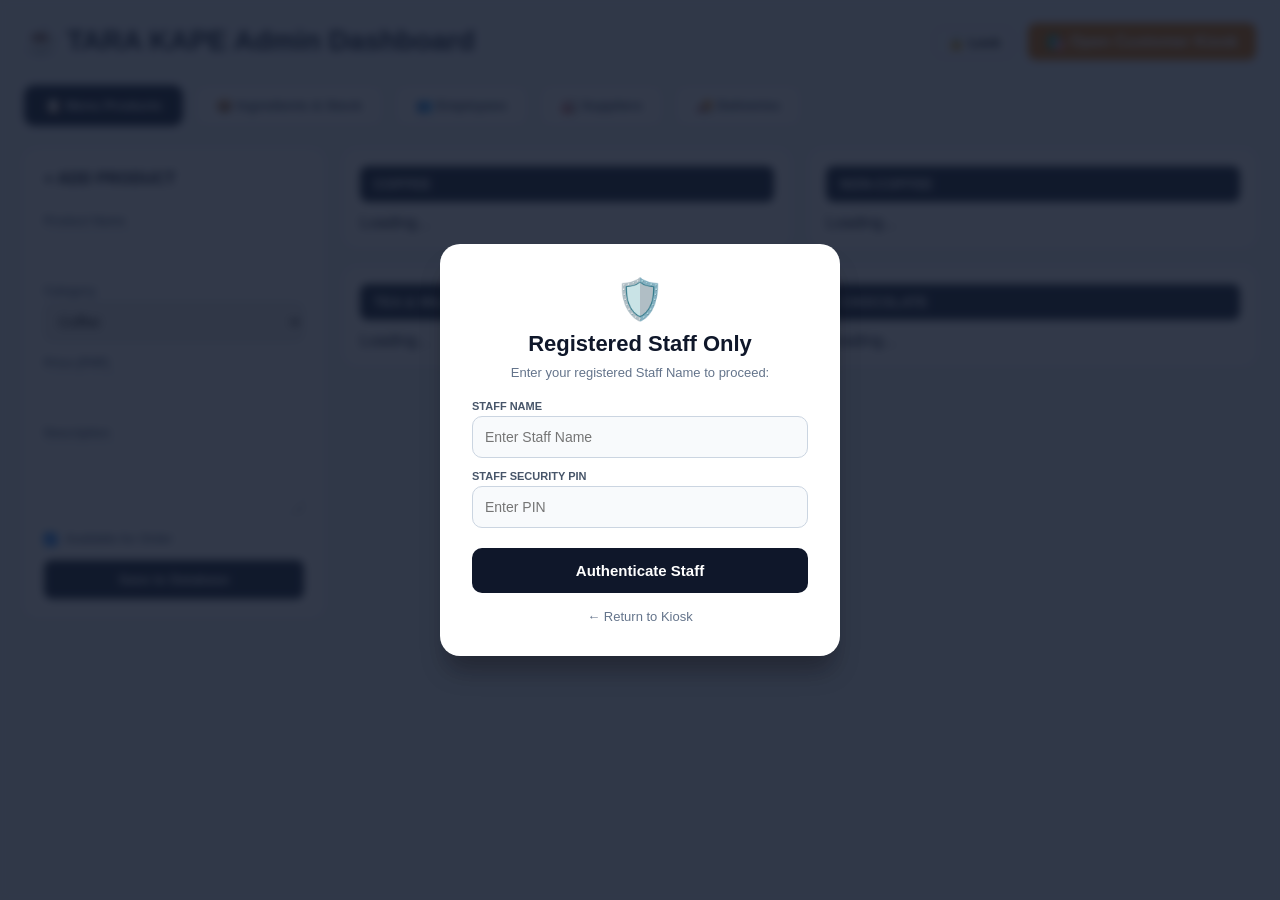
<file: CampusCafe.Web/index.html>
<!DOCTYPE html>
<html lang="en">
<head>
    <meta charset="UTF-8">
    <meta name="viewport" content="width=device-width, initial-scale=1.0">
    <title>TARA KAPE - Admin Dashboard</title>
    <style>
        * { box-sizing: border-box; margin: 0; padding: 0; font-family: -apple-system, BlinkMacSystemFont, "Segoe UI", Roboto, sans-serif; }
        body { background-color: #f1f5f9; color: #0f172a; padding: 24px; }

        header { display: flex; justify-content: space-between; align-items: center; margin-bottom: 24px; }
        h1 { font-size: 28px; font-weight: 800; color: #1e293b; }

        .nav-tabs { display: flex; gap: 12px; margin-bottom: 24px; }
        .tab-btn { padding: 12px 20px; background: white; border: 1px solid #cbd5e1; border-radius: 10px; font-weight: 700; cursor: pointer; color: #475569; }
        .tab-btn.active { background: #1e293b; color: white; border-color: #1e293b; }

        .module-section { display: none; }
        .module-section.active { display: block; }

        .products-dashboard { display: grid; grid-template-columns: 300px 1fr 1fr; gap: 20px; }
        .admin-card { background: white; border-radius: 14px; padding: 20px; box-shadow: 0 4px 6px -1px rgba(0,0,0,0.05); }
        .admin-card h3 { font-size: 16px; font-weight: 800; margin-bottom: 16px; padding-bottom: 8px; border-bottom: 2px solid #f1f5f9; text-transform: uppercase; }

        .category-box { background: white; border-radius: 14px; padding: 16px; margin-bottom: 20px; box-shadow: 0 2px 4px rgba(0,0,0,0.04); }
        .category-header { background: #1e293b; color: white; padding: 10px 14px; border-radius: 8px; font-weight: 800; font-size: 14px; margin-bottom: 12px; }

        .product-item { display: flex; justify-content: space-between; align-items: center; padding: 10px 0; border-bottom: 1px solid #f1f5f9; }
        .product-item:last-child { border-bottom: none; }

        .form-group { margin-bottom: 14px; }
        .form-group label { display: block; font-size: 12px; font-weight: 700; color: #64748b; margin-bottom: 4px; }
        .form-group input, .form-group select, .form-group textarea { width: 100%; padding: 10px; border: 1px solid #cbd5e1; border-radius: 8px; font-size: 14px; outline: none; }
        .btn-submit { width: 100%; background: #1e293b; color: white; border: none; padding: 12px; border-radius: 8px; font-weight: 700; cursor: pointer; }

        table { width: 100%; border-collapse: collapse; margin-top: 10px; }
        th, td { padding: 12px; text-align: left; border-bottom: 1px solid #e2e8f0; font-size: 14px; }
        th { background: #f8fafc; font-weight: 700; color: #475569; }

        /* AUTH MODAL STYLES */
        .auth-overlay { position: fixed; top: 0; left: 0; width: 100%; height: 100%; background: rgba(15, 23, 42, 0.85); backdrop-filter: blur(4px); display: flex; justify-content: center; align-items: center; z-index: 9999; }
        .auth-card { background: white; border-radius: 20px; padding: 32px; width: 400px; text-align: center; box-shadow: 0 20px 25px -5px rgba(0, 0, 0, 0.3); transition: transform 0.2s ease; }
        
        .shake { animation: shake 0.35s ease-in-out; }
        @keyframes shake {
            0%, 100% { transform: translateX(0); }
            20%, 60% { transform: translateX(-10px); }
            40%, 80% { transform: translateX(10px); }
        }

        .auth-title { font-size: 22px; font-weight: 800; color: #0f172a; margin-bottom: 8px; }
        .auth-desc { font-size: 13px; color: #64748b; margin-bottom: 20px; }

        .auth-field { text-align: left; margin-bottom: 12px; }
        .auth-field label { display: block; font-size: 11px; font-weight: 700; color: #475569; margin-bottom: 4px; text-transform: uppercase; }
        .auth-input { width: 100%; padding: 12px; border: 1px solid #cbd5e1; border-radius: 10px; font-size: 14px; outline: none; background: #f8fafc; }
        
        .btn-login { width: 100%; background: #0f172a; color: white; border: none; padding: 14px; border-radius: 10px; font-size: 15px; font-weight: 700; cursor: pointer; margin-top: 8px; }
        .auth-error { color: #dc2626; font-size: 13px; font-weight: 700; margin-top: 12px; display: none; background: #fef2f2; padding: 10px; border-radius: 8px; border: 1px solid #fecaca; line-height: 1.4; }

        /* DELIVERY / SUPPLIER PAYMENT UI */
        .two-col { display: grid; grid-template-columns: 430px 1fr; gap: 20px; align-items: start; }
        .stack { display: flex; flex-direction: column; gap: 20px; }
        .row-2 { display: grid; grid-template-columns: 1fr 1fr; gap: 10px; }
        .inline-row { display: flex; gap: 8px; align-items: flex-end; }
        .inline-row .form-group { margin-bottom: 0; flex: 1; }
        .btn-add { background: #0f766e; color: white; border: none; padding: 10px 14px; border-radius: 8px; font-weight: 700; cursor: pointer; white-space: nowrap; }
        .btn-small { background: #e2e8f0; color: #1e293b; border: none; padding: 6px 10px; border-radius: 6px; font-weight: 700; font-size: 12px; cursor: pointer; }
        .btn-danger { background: #fee2e2; color: #991b1b; }
        .btn-pay { width: 100%; background: #15803d; color: white; border: none; padding: 12px; border-radius: 8px; font-weight: 800; cursor: pointer; margin-top: 6px; }
        .hint { font-size: 12px; color: #64748b; margin-top: 4px; }
        .section-label { font-size: 12px; font-weight: 800; color: #475569; text-transform: uppercase; margin: 16px 0 6px; padding-top: 12px; border-top: 1px dashed #cbd5e1; }

        /* PLUS / MINUS CONTROLS, ADD FORMS, TOAST */
        .two-col.narrow { grid-template-columns: 320px 1fr; }
        .stock-ctrl { display: inline-flex; align-items: center; gap: 6px; white-space: nowrap; }
        .btn-circle { width: 32px; height: 32px; border-radius: 50%; border: none; font-size: 18px; font-weight: 800; line-height: 1; cursor: pointer; color: white; display: inline-flex; align-items: center; justify-content: center; }
        .btn-plus { background: #16a34a; }
        .btn-minus { background: #dc2626; }
        .btn-circle:hover { filter: brightness(1.1); }
        .btn-circle:disabled { background: #cbd5e1; cursor: not-allowed; }
        .amt-input { width: 60px; padding: 6px; border: 1px solid #cbd5e1; border-radius: 8px; text-align: center; font-size: 14px; }
        .cell-input, .cell-select { padding: 7px 8px; border: 1px solid #cbd5e1; border-radius: 8px; font-size: 13px; width: 100%; background: white; }
        .btn-save { background: #1e293b; color: white; border: none; padding: 7px 12px; border-radius: 8px; font-weight: 700; font-size: 12px; cursor: pointer; }
        .btn-remove { background: #fee2e2; color: #991b1b; border: none; padding: 7px 12px; border-radius: 8px; font-weight: 700; font-size: 12px; cursor: pointer; }
        .avail-toggle { font-size: 11px; padding: 5px 12px; border-radius: 12px; border: none; font-weight: 700; cursor: pointer; min-width: 92px; transition: filter 0.15s ease, transform 0.1s ease; }
        .avail-toggle.is-on { background: #d1fae5; color: #065f46; }
        .avail-toggle.is-off { background: #fee2e2; color: #991b1b; }
        .avail-toggle:hover { filter: brightness(0.93); }
        .avail-toggle:active { transform: scale(0.96); }
        .avail-toggle:disabled { opacity: 0.6; cursor: wait; }
        .receipt-card { max-height: 92vh; overflow-y: auto; }
        .btn-remove:disabled { background: #f1f5f9; color: #94a3b8; cursor: not-allowed; }
        .status-unavailable { color: #991b1b; font-weight: bold; }
        .status-low { color: #d97706; font-weight: bold; }
        .status-available { color: #16a34a; font-weight: bold; }
        .badge { font-size: 11px; padding: 3px 9px; border-radius: 12px; font-weight: 700; white-space: nowrap; }
        .badge-full { background: #dbeafe; color: #1e40af; }
        .badge-part { background: #fef3c7; color: #92400e; }
        .summary-line { font-size: 13px; color: #64748b; margin: 2px 0 8px; }
        .sync-note { font-size: 12px; background: #ecfdf5; color: #065f46; border: 1px solid #a7f3d0; border-radius: 8px; padding: 8px 10px; margin: 10px 0; line-height: 1.5; }
        #toast { position: fixed; bottom: 24px; left: 50%; transform: translateX(-50%) translateY(20px); background: #0f172a; color: white; padding: 12px 20px; border-radius: 10px; font-size: 14px; font-weight: 600; box-shadow: 0 10px 25px rgba(0,0,0,0.3); opacity: 0; pointer-events: none; transition: all 0.25s ease; z-index: 10000; max-width: 90%; }
        #toast.show { opacity: 1; transform: translateX(-50%) translateY(0); }
        #toast.error { background: #b91c1c; }
        @media (max-width: 1000px) { .two-col, .two-col.narrow { grid-template-columns: 1fr; } }

        /* RECEIPT MODAL */
        .receipt-overlay { position: fixed; top: 0; left: 0; width: 100%; height: 100%; background: rgba(15, 23, 42, 0.75); display: none; justify-content: center; align-items: center; z-index: 9998; }
        .receipt-card { background: white; border-radius: 14px; padding: 28px; width: 420px; max-width: 94%; max-height: 92vh; overflow-y: auto; box-shadow: 0 20px 25px -5px rgba(0,0,0,0.3); }
        .receipt-title { text-align: center; font-size: 20px; font-weight: 800; }
        .receipt-sub { text-align: center; font-size: 12px; color: #64748b; margin-bottom: 12px; }
        .receipt-line { display: flex; justify-content: space-between; font-size: 14px; margin: 6px 0; gap: 12px; }
        .receipt-divider { border: none; border-top: 1px dashed #94a3b8; margin: 12px 0; }
        .receipt-total { font-size: 17px; font-weight: 800; }
        .receipt-actions { display: flex; gap: 8px; margin-top: 18px; }
        .receipt-actions button { flex: 1; padding: 10px; border-radius: 8px; border: none; font-weight: 700; cursor: pointer; }
        @media print {
            body > *:not(#receipt-modal) { display: none !important; }
            #receipt-modal { position: static; background: none; display: block !important; }
            .receipt-card { box-shadow: none; width: 100%; max-height: none; }
            .no-print { display: none !important; }
        }
    </style>
</head>
<body>

    <!-- STAFF AUTHENTICATION MODAL -->
    <div id="auth-modal" class="auth-overlay">
        <div id="auth-card" class="auth-card">
            <div style="font-size: 40px; margin-bottom: 8px;">🛡️</div>
            <h2 class="auth-title">Registered Staff Only</h2>
            <p class="auth-desc">Enter your registered Staff Name to proceed:</p>
            
            <div class="auth-field">
                <label>Staff Name</label>
                <input type="text" id="staff-name-input" class="auth-input" placeholder="Enter Staff Name" autofocus>
            </div>

            <div class="auth-field">
                <label>Staff Security PIN</label>
                <input type="password" id="staff-pin" class="auth-input" placeholder="Enter PIN" onkeydown="if(event.key==='Enter') verifyPasscode()">
            </div>

            <button class="btn-login" onclick="verifyPasscode()">Authenticate Staff</button>
            <div id="auth-error-msg" class="auth-error">Access Denied: You are not a registered employee.</div>
            <a href="customer.html" style="display:block; margin-top:16px; font-size:13px; color:#64748b; text-decoration:none;">← Return to Kiosk</a>
        </div>
    </div>

    <header>
        <div>
            <h1>☕ TARA KAPE Admin Dashboard</h1>
            <p id="logged-staff-badge" style="font-size:13px; color:#475569; margin-top:4px; font-weight:600;"></p>
        </div>
        <div>
            <button onclick="lockDashboard()" style="background:#f3f4f6; border:1px solid #cbd5e1; padding:8px 14px; border-radius:8px; font-weight:700; cursor:pointer; margin-right:8px;">🔒 Lock</button>
            <a href="customer.html" style="text-decoration:none; background:#d97706; color:white; padding:10px 18px; border-radius:8px; font-weight:700;">🛍️ Open Customer Kiosk</a>
        </div>
    </header>

    <div class="nav-tabs">
        <button class="tab-btn active" onclick="switchTab('products', event)">📋 Menu Products</button>
        <button class="tab-btn" onclick="switchTab('ingredients', event)">📦 Ingredients & Stock</button>
        <button class="tab-btn" onclick="switchTab('employees', event)">👥 Employees</button>
        <button class="tab-btn" onclick="switchTab('suppliers', event)">🏭 Suppliers</button>
        <button class="tab-btn" onclick="switchTab('deliveries', event)">🚚 Deliveries</button>
    </div>

    <!-- MODULE 1: PRODUCTS -->
    <div id="mod-products" class="module-section active">
        <div class="products-dashboard">
            <div class="admin-card">
                <h3>+ Add Product</h3>
                <form id="add-product-form" onsubmit="addProduct(event)">
                    <div class="form-group">
                        <label>Product Name</label>
                        <input type="text" id="product-name" required>
                    </div>
                    <div class="form-group">
                        <label>Category</label>
                        <select id="product-category">
                            <option value="Coffee">Coffee</option>
                            <option value="Non-Coffee">Non-Coffee</option>
                            <option value="Tea & Milk Tea">Tea & Milk Tea</option>
                            <option value="Chocolate">Chocolate</option>
                        </select>
                    </div>
                    <div class="form-group">
                        <label>Price (PHP)</label>
                        <input type="number" step="0.01" id="product-price" required>
                    </div>
                    <div class="form-group">
                        <label>Description</label>
                        <textarea id="product-desc" rows="3"></textarea>
                    </div>
                    <div class="form-group" style="display:flex; align-items:center; gap:8px;">
                        <input type="checkbox" id="product-available" checked style="width:auto;">
                        <label style="margin:0;">Available for Order</label>
                    </div>
                    <button type="submit" class="btn-submit">Save to Database</button>
                </form>
            </div>

            <div>
                <div class="category-box">
                    <div class="category-header">COFFEE</div>
                    <div id="coffee-products">Loading...</div>
                </div>
                <div class="category-box">
                    <div class="category-header">TEA & MILK TEA</div>
                    <div id="tea-products">Loading...</div>
                </div>
            </div>

            <div>
                <div class="category-box">
                    <div class="category-header">NON-COFFEE</div>
                    <div id="non-coffee-products">Loading...</div>
                </div>
                <div class="category-box">
                    <div class="category-header">CHOCOLATE</div>
                    <div id="chocolate-products">Loading...</div>
                </div>
            </div>
        </div>
    </div>

    <!-- MODULE 2: INGREDIENTS -->
    <div id="mod-ingredients" class="module-section">
        <div class="two-col narrow">
            <div class="admin-card">
                <h3>+ Add Ingredient</h3>
                <form id="ingredient-form" onsubmit="addIngredient(event)">
                    <div class="form-group">
                        <label>Ingredient Name</label>
                        <input type="text" id="ingredient-name" maxlength="100" required placeholder="e.g. Brown Sugar">
                    </div>
                    <div class="row-2">
                        <div class="form-group">
                            <label>Unit</label>
                            <input type="text" id="ingredient-unit" list="unit-options" maxlength="30" value="pcs" required>
                            <datalist id="unit-options">
                                <option value="pcs"></option><option value="kg"></option><option value="g"></option>
                                <option value="L"></option><option value="ml"></option><option value="Bags"></option>
                                <option value="Bottles"></option><option value="Cans"></option><option value="Packs"></option>
                                <option value="Boxes"></option>
                            </datalist>
                        </div>
                        <div class="form-group">
                            <label>Starting Qty</label>
                            <input type="number" id="ingredient-qty" step="1" min="0" value="0" inputmode="numeric" onkeydown="blockDecimalKeys(event)" required>
                        </div>
                    </div>
                    <button type="submit" class="btn-submit">＋ Add Ingredient</button>
                    <div class="hint">Whole numbers only. Use the <b>+</b> / <b>−</b> buttons in the table to add or subtract stock later.</div>
                </form>
            </div>

            <div class="admin-card">
                <h3>Inventory & Stock Control</h3>
                <div class="ingredient-search" style="display:flex; gap:8px; align-items:center; margin:4px 0 16px;">
                    <input type="text" id="ingredient-search" autocomplete="off"
                           placeholder="🔍 Search ingredient by name, ID, unit or status (e.g. milk, kg, low stock)"
                           oninput="searchIngredients()"
                           onkeydown="if (event.key === 'Escape') { clearIngredientSearch(); }"
                           style="flex:1; padding:10px 12px; border:1px solid #cbd5e1; border-radius:8px; font-size:14px;">
                    <button type="button" onclick="clearIngredientSearch()"
                            style="background:#e2e8f0; color:#1e293b; border:none; padding:10px 14px; border-radius:8px; font-weight:700; cursor:pointer;">Clear</button>
                    <span id="ingredient-search-count" style="font-size:13px; color:#64748b; white-space:nowrap;"></span>
                </div>
                <div style="overflow-x:auto;">
                <table>
                    <thead>
                        <tr><th>ID</th><th>Ingredient Name</th><th>Stock Qty</th><th>Unit</th><th>Status</th><th>Add / Subtract</th></tr>
                    </thead>
                    <tbody id="ingredients-table-body">
                        <tr><td colspan="6">Loading inventory data...</td></tr>
                    </tbody>
                </table>
                </div>
            </div>
        </div>
    </div>

    <!-- MODULE 3: EMPLOYEES -->
    <div id="mod-employees" class="module-section">
        <div class="two-col narrow">
            <div class="admin-card">
                <h3>+ Add Employee</h3>
                <form id="employee-form" onsubmit="addEmployee(event)">
                    <div class="form-group">
                        <label>Full Name</label>
                        <input type="text" id="employee-name" maxlength="50" required placeholder="e.g. Maria Santos">
                    </div>
                    <div class="form-group">
                        <label>Contact Number</label>
                        <input type="text" id="employee-contact" maxlength="50" placeholder="e.g. 09123456789">
                    </div>
                    <div class="form-group">
                        <label>Role / Position</label>
                        <input type="text" id="employee-position" list="role-options" maxlength="50" required placeholder="e.g. Barista">
                        <datalist id="role-options">
                            <option value="Manager"></option><option value="Supervisor"></option><option value="Barista"></option>
                            <option value="Cashier"></option><option value="Kitchen Staff"></option><option value="Stock Clerk"></option>
                            <option value="Server"></option><option value="Staff"></option>
                        </datalist>
                    </div>
                    <div class="form-group">
                        <label>Work Schedule</label>
                        <select id="employee-schedule" required>
                            <option value="Full-Time">Full-Time</option>
                            <option value="Part-Time">Part-Time</option>
                        </select>
                    </div>
                    <button type="submit" class="btn-submit">＋ Add Employee</button>
                </form>
            </div>

            <div class="admin-card">
                <h3>Staff & Employees</h3>
                <div id="employee-summary" class="summary-line"></div>
                <div style="overflow-x:auto;">
                <table>
                    <thead>
                        <tr><th>ID</th><th>Full Name</th><th>Role / Position</th><th>Schedule</th><th>Contact Number</th><th>Actions</th></tr>
                    </thead>
                    <tbody id="employees-table-body">
                        <tr><td colspan="6">Loading employee data...</td></tr>
                    </tbody>
                </table>
                </div>
                <div class="hint">Change a role or schedule, then press <b>Save</b>. Use <b>− Remove</b> to delete an employee (employees linked to past orders are kept).</div>
            </div>
        </div>
    </div>

    <!-- MODULE 4: SUPPLIERS (supplier_ingredient + supplier_payment + supplier_receipt) -->
    <div id="mod-suppliers" class="module-section">
        <div class="two-col">
            <div class="admin-card">
                <h3>+ Supply Order & Payment</h3>
                <form id="supply-form" onsubmit="submitSupply(event)">
                    <div class="form-group">
                        <label>Supplier</label>
                        <select id="supply-supplier" required>
                            <option value="">Loading suppliers...</option>
                        </select>
                    </div>
                    <div class="form-group">
                        <label>Ingredient needed from this supplier</label>
                        <input type="text" id="supply-ingredient" list="supply-ingredient-options" maxlength="100"
                               autocomplete="off" required placeholder="Pick from the list or type a new ingredient"
                               oninput="onIngredientTyped('supply')">
                        <datalist id="supply-ingredient-options"></datalist>
                        <div class="hint" id="supply-ingredient-hint">Not in the list? Just type the name - it will be added as a new ingredient. If the supplier is not yet linked to the ingredient, the link is saved automatically.</div>
                    </div>
                    <div class="form-group" id="supply-unit-row" style="display:none;">
                        <label>Unit for the new ingredient</label>
                        <input type="text" id="supply-unit" list="unit-options" maxlength="30" value="pcs">
                    </div>

                    <div class="section-label">Payment</div>
                    <div class="row-2">
                        <div class="form-group">
                            <label>Amount Paid (PHP)</label>
                            <input type="number" step="0.01" min="0.01" id="supply-amount" required>
                        </div>
                        <div class="form-group">
                            <label>Payment Method</label>
                            <select id="supply-method" onchange="onBizMethodChange('supply')">
                                <option value="Cash">Cash</option>
                                <option value="Card">Card</option>
                                <option value="Bank Transfer">Bank Transfer</option>
                                <option value="Check">Check</option>
                            </select>
                        </div>
                    </div>
                    <div id="supply-card-box"></div>
                    <button type="submit" class="btn-pay">💳 Pay & Create Receipt</button>
                </form>
            </div>

            <div class="stack">
                <div class="admin-card">
                    <h3>Suppliers</h3>
                    <table>
                        <thead>
                            <tr><th>ID</th><th>Supplier Name</th><th>Contact Person</th><th>Phone Number</th></tr>
                        </thead>
                        <tbody id="suppliers-table-body">
                            <tr><td colspan="4">Loading supplier data...</td></tr>
                        </tbody>
                    </table>
                </div>
                <div class="admin-card">
                    <h3>Supplier Receipts</h3>
                    <table>
                        <thead>
                            <tr><th>Receipt No.</th><th>Supplier</th><th>Date</th><th>Total Paid</th><th></th></tr>
                        </thead>
                        <tbody id="supply-history-body">
                            <tr><td colspan="5">Loading receipts...</td></tr>
                        </tbody>
                    </table>
                </div>
            </div>
        </div>
    </div>

    <!-- MODULE 5: DELIVERIES (delivery_item + delivery_payment + delivery_receipt) -->
    <div id="mod-deliveries" class="module-section">
        <div class="two-col">
            <div class="admin-card">
                <h3>+ New Delivery</h3>
                <form id="delivery-form" onsubmit="submitDelivery(event)">
                    <div class="form-group">
                        <label>Supplier</label>
                        <select id="delivery-supplier" onchange="onDeliverySupplierChange()" required>
                            <option value="">Loading suppliers...</option>
                        </select>
                    </div>

                    <div class="section-label">Delivery Items</div>
                    <div class="inline-row">
                        <div class="form-group" style="flex:2;">
                            <label>Ingredient</label>
                            <input type="text" id="delivery-ingredient" list="delivery-ingredient-options" maxlength="100"
                                   autocomplete="off" placeholder="Pick or type an ingredient"
                                   oninput="onIngredientTyped('delivery')">
                            <datalist id="delivery-ingredient-options"></datalist>
                        </div>
                        <div class="form-group">
                            <label>Quantity (whole number)</label>
                            <input type="number" step="1" min="1" inputmode="numeric" id="delivery-qty" placeholder="0"
                                   onkeydown="blockDecimalKeys(event)" onkeypress="if(event.key==='Enter'){event.preventDefault();addDeliveryLine();}">
                        </div>
                        <button type="button" class="btn-add" onclick="addDeliveryLine()">Add</button>
                    </div>
                    <div class="form-group" id="delivery-unit-row" style="display:none; margin-top:8px;">
                        <label>Unit for the new ingredient</label>
                        <input type="text" id="delivery-unit" list="unit-options" maxlength="30" value="pcs">
                    </div>
                    <div class="hint" id="delivery-ingredient-hint"></div>

                    <table style="margin-top:12px;">
                        <thead><tr><th>Ingredient</th><th>Qty</th><th></th></tr></thead>
                        <tbody id="delivery-lines-body">
                            <tr><td colspan="3" style="color:#94a3b8;">No items added yet.</td></tr>
                        </tbody>
                    </table>

                    <div class="section-label">Payment</div>
                    <div class="row-2">
                        <div class="form-group">
                            <label>Amount Paid (PHP)</label>
                            <input type="number" step="0.01" min="0.01" id="delivery-amount" required>
                        </div>
                        <div class="form-group">
                            <label>Payment Method</label>
                            <select id="delivery-method" onchange="onBizMethodChange('delivery')">
                                <option value="Cash">Cash</option>
                                <option value="Card">Card</option>
                                <option value="Bank Transfer">Bank Transfer</option>
                                <option value="Check">Check</option>
                            </select>
                        </div>
                    </div>
                    <div id="delivery-card-box"></div>
                    <button type="submit" class="btn-pay">💳 Pay & Create Receipt</button>
                </form>
            </div>

            <div class="admin-card">
                <h3>Delivery Receipts</h3>
                <table>
                    <thead>
                        <tr><th>Receipt No.</th><th>Supplier</th><th>Date</th><th>Items</th><th>Payment</th><th>Total Paid</th><th></th></tr>
                    </thead>
                    <tbody id="deliveries-table-body">
                        <tr><td colspan="7">Loading deliveries...</td></tr>
                    </tbody>
                </table>
            </div>
        </div>
    </div>

    <!-- RECEIPT MODAL (shared by deliveries and supplier payments) -->
    <div id="receipt-modal" class="receipt-overlay" onclick="closeReceipt(event)">
        <div class="receipt-card" onclick="event.stopPropagation()">
            <div id="receipt-content"></div>
            <div class="receipt-actions no-print">
                <button style="background:#1e293b; color:white;" onclick="window.print()">🖨️ Print</button>
                <button style="background:#e2e8f0; color:#1e293b;" onclick="closeReceipt()">Close</button>
            </div>
        </div>
    </div>

    <!-- ADD PAYMENT TO A DELIVERY -->
    <div id="delivery-pay-modal" class="receipt-overlay" onclick="closeDeliveryPayment(event)">
        <div class="receipt-card" onclick="event.stopPropagation()">
            <div class="receipt-title">💳 Delivery Payment</div>
            <div class="receipt-sub" id="delivery-pay-title"></div>
            <div class="form-group">
                <label>Amount Paid (PHP)</label>
                <input type="number" step="0.01" min="0.01" id="delivery-pay-amount">
            </div>
            <div class="form-group">
                <label>Payment Method</label>
                <select id="delivery-pay-method" onchange="onBizMethodChange('delivery-pay')">
                    <option value="Cash">Cash</option>
                    <option value="Card">Card</option>
                    <option value="Bank Transfer">Bank Transfer</option>
                    <option value="Check">Check</option>
                </select>
            </div>
            <div id="delivery-pay-card-box" style="margin-bottom:14px;"></div>
            <div class="receipt-actions">
                <button style="background:#15803d; color:white;" onclick="submitDeliveryPayment()">Save Payment</button>
                <button style="background:#e2e8f0; color:#1e293b;" onclick="closeDeliveryPayment()">Cancel</button>
            </div>
        </div>
    </div>

    <div id="toast"></div>

    <script src="card.js"></script>
    <script src="app.js"></script>
</body>
</html>
</file>
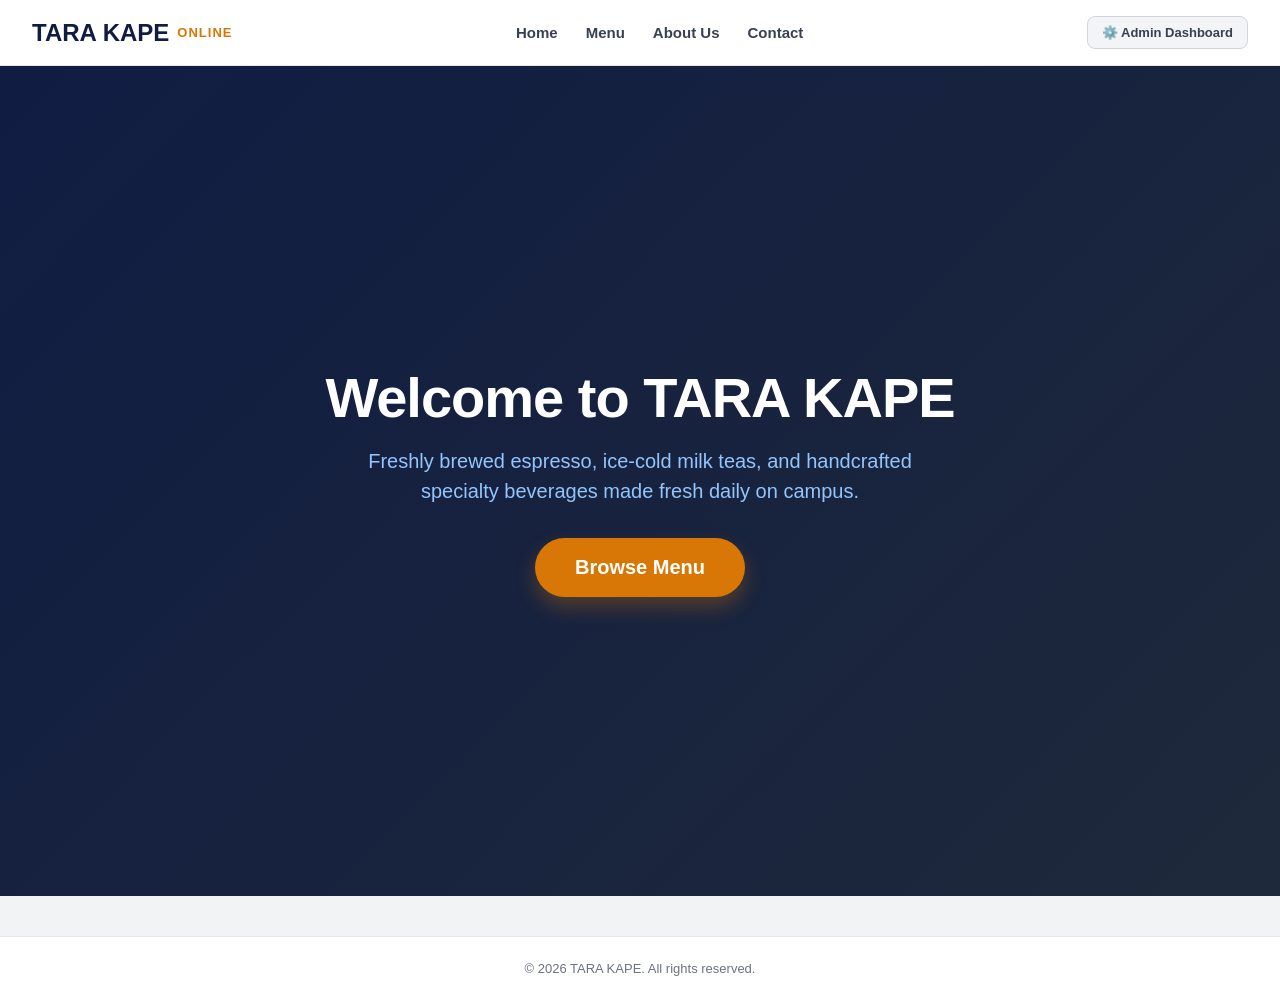
<file: CampusCafe.Web/customer.html>
<!DOCTYPE html>
<html lang="en">
<head>
    <meta charset="UTF-8">
    <meta name="viewport" content="width=device-width, initial-scale=1.0">
    <title>TARA KAPE | Handcrafted Coffee & Brews</title>
    <style>
        * { box-sizing: border-box; margin: 0; padding: 0; font-family: -apple-system, BlinkMacSystemFont, "Segoe UI", Roboto, Helvetica, Arial, sans-serif; }
        body { background-color: #f2f3f5; color: #111827; }

        .site-header { background: white; border-bottom: 1px solid #e5e7eb; position: sticky; top: 0; z-index: 100; }
        .header-container { max-width: 1350px; margin: 0 auto; padding: 16px 32px; display: flex; justify-content: space-between; align-items: center; }
        .brand-logo { font-size: 24px; font-weight: 800; color: #101c42; text-decoration: none; display: flex; align-items: center; gap: 8px; cursor: pointer; }
        .brand-logo span { color: #d97706; font-size: 13px; font-weight: 700; text-transform: uppercase; letter-spacing: 1px; }

        .site-nav { display: flex; gap: 28px; align-items: center; }
        .nav-link { text-decoration: none; color: #374151; font-size: 15px; font-weight: 600; cursor: pointer; }
        .admin-switch-btn { background-color: #f3f4f6; color: #374151; border: 1px solid #d1d5db; padding: 8px 14px; border-radius: 8px; font-size: 13px; font-weight: 700; text-decoration: none; }

        .landing-hero {
            background: linear-gradient(135deg, #101c42 0%, #1e293b 100%);
            color: white;
            min-height: calc(100vh - 70px);
            display: flex;
            flex-direction: column;
            justify-content: center;
            align-items: center;
            text-align: center;
            padding: 40px 20px;
        }

        .landing-hero h1 { font-size: 56px; font-weight: 800; margin-bottom: 16px; letter-spacing: -1px; }
        .landing-hero p { font-size: 20px; color: #93c5fd; max-width: 600px; margin-bottom: 32px; line-height: 1.5; }
        .btn-start-order {
            background: #d97706;
            color: white;
            border: none;
            padding: 18px 40px;
            font-size: 20px;
            font-weight: 800;
            border-radius: 50px;
            cursor: pointer;
            box-shadow: 0 10px 20px rgba(217, 119, 6, 0.3);
            transition: transform 0.2s ease, background 0.2s ease;
        }
        .btn-start-order:hover { transform: translateY(-3px); background: #b45309; }

        .kiosk-container { display: none; grid-template-columns: 1fr 360px; gap: 32px; max-width: 1350px; margin: 28px auto 40px; padding: 0 32px; }
        .page-title { font-size: 48px; font-weight: 800; margin-bottom: 20px; letter-spacing: -1px; }

        .menu-nav { display: flex; justify-content: space-between; align-items: center; margin-bottom: 28px; }
        .categories { display: flex; gap: 22px; align-items: center; }
        .cat-btn { background: none; border: none; font-size: 17px; font-weight: 600; color: #111827; cursor: pointer; padding: 4px 0; }
        .cat-btn.active { font-weight: 800; border-bottom: 2px solid #101c42; }

        .products-grid { display: grid; grid-template-columns: repeat(4, 1fr); gap: 16px; }
        .product-card { background: white; border-radius: 16px; padding: 12px; display: flex; flex-direction: column; justify-content: space-between; cursor: pointer; transition: transform 0.15s ease; }
        .product-card:hover { transform: translateY(-2px); }
        .image-placeholder { height: 140px; border-radius: 12px; margin-bottom: 12px; display: flex; align-items: center; justify-content: center; font-size: 48px; overflow: hidden; }

        .bg-coffee { background-color: #f3ede8; }
        .bg-matcha { background-color: #e2ebd8; }
        .bg-strawberry { background-color: #fbe6e8; }
        .bg-taro { background-color: #e9e3f4; }
        .bg-refresca { background-color: #fdf0d5; }
        .bg-chocolate { background-color: #ebdcd5; }

        .product-title { font-size: 15px; font-weight: 600; color: #111827; margin-bottom: 4px; }
        .product-price { font-size: 16px; font-weight: 700; color: #111827; }

        .order-panel { background: #e5e7eb; border-radius: 20px; padding: 0; display: flex; flex-direction: column; height: calc(100vh - 120px); position: sticky; top: 100px; overflow: hidden; }
        .order-header { background: #253874; color: white; padding: 18px; text-align: center; border-radius: 16px 16px 0 0; }
        .order-header h3 { font-size: 18px; font-weight: 800; letter-spacing: 0.5px; text-transform: uppercase; }
        
        .customer-tag {
            display: inline-flex;
            align-items: center;
            gap: 6px;
            margin-top: 6px;
            font-size: 13px;
            color: #93c5fd;
            cursor: pointer;
            padding: 4px 10px;
            border-radius: 20px;
            background: rgba(255, 255, 255, 0.1);
            transition: background 0.2s ease;
        }
        .customer-tag:hover { background: rgba(255, 255, 255, 0.2); }

        .order-body { flex: 1; padding: 20px; overflow-y: auto; }
        
        .empty-cart-state {
            display: flex;
            flex-direction: column;
            align-items: center;
            justify-content: center;
            height: 100%;
            text-align: center;
            color: #64748b;
            padding: 20px;
        }
        .empty-cart-icon {
            font-size: 42px;
            margin-bottom: 12px;
            opacity: 0.8;
        }
        .empty-cart-title {
            font-size: 15px;
            font-weight: 700;
            color: #334155;
            margin-bottom: 4px;
        }
        .empty-cart-sub {
            font-size: 13px;
            color: #94a3b8;
            max-width: 200px;
            line-height: 1.4;
        }

        .cart-item { display: flex; justify-content: space-between; align-items: center; margin-bottom: 12px; font-size: 15px; font-weight: 600; }
        .cart-item-controls { display: flex; align-items: center; gap: 8px; }
        .cart-qty-btn { width: 24px; height: 24px; border-radius: 50%; border: none; background: #cbd5e1; font-weight: bold; cursor: pointer; }

        .order-footer { padding: 20px; border-top: 1px solid #d1d5db; }
        .summary-row { display: flex; justify-content: space-between; margin-bottom: 8px; font-size: 17px; color: #111827; }
        .summary-row.total { font-size: 22px; font-weight: 800; margin-top: 12px; margin-bottom: 20px; }
        .btn-pay { width: 100%; background: #101c42; color: white; border: none; padding: 16px; border-radius: 14px; font-size: 18px; font-weight: 800; cursor: pointer; transition: background 0.2s ease; }
        .btn-pay:hover { background: #1e293b; }

        /* MODALS */
        .modal-overlay { display: none; position: fixed; top: 0; left: 0; width: 100%; height: 100%; background: rgba(0, 0, 0, 0.5); justify-content: center; align-items: center; z-index: 1000; }
        .modal-card { background: white; border-radius: 20px; padding: 28px; width: 440px; max-width: 90%; text-align: center; position: relative; box-shadow: 0 20px 25px -5px rgba(0, 0, 0, 0.2); }
        .modal-close { position: absolute; top: 16px; right: 20px; background: none; border: none; font-size: 20px; color: #9ca3af; cursor: pointer; }
        .modal-image { height: 140px; border-radius: 12px; display: flex; align-items: center; justify-content: center; font-size: 48px; margin-bottom: 16px; overflow: hidden; }
        .modal-title { font-size: 22px; font-weight: 800; margin-bottom: 8px; color: #101c42; }
        .modal-desc { font-size: 14px; color: #6b7280; margin-bottom: 20px; line-height: 1.4; }
        .modal-price { font-size: 22px; font-weight: 800; color: #101c42; margin-bottom: 20px; }
        .btn-add-modal { width: 100%; background: #101c42; color: white; border: none; padding: 14px; border-radius: 12px; font-size: 16px; font-weight: 700; cursor: pointer; }

        .input-label { text-align: left; display: block; font-size: 12px; font-weight: 700; color: #475569; margin-top: 12px; margin-bottom: 4px; }
        .name-input-field, .select-input-field { width: 100%; padding: 12px 14px; border-radius: 10px; border: 1px solid #cbd5e1; font-size: 15px; outline: none; background: #f8fafc; }

        #pay-modal .modal-card { max-height: 94vh; overflow-y: auto; }
        .receipt-box { background: #f8fafc; border: 1px dashed #cbd5e1; border-radius: 12px; padding: 16px; text-align: left; margin: 16px 0 20px; font-size: 14px; }
        .receipt-row { display: flex; justify-content: space-between; margin-bottom: 8px; }

        /* SUCCESS BADGE STYLES */
        .success-badge-container {
            width: 72px;
            height: 72px;
            background-color: #d1fae5;
            color: #059669;
            border-radius: 50%;
            display: flex;
            align-items: center;
            justify-content: center;
            margin: 0 auto 16px auto;
        }

        .site-footer { background: white; border-top: 1px solid #e5e7eb; padding: 24px 32px; text-align: center; font-size: 13px; color: #6b7280; margin-top: 40px; }
    </style>
</head>
<body>

    <header class="site-header">
        <div class="header-container">
            <a class="brand-logo" onclick="showLandingPage()">TARA KAPE <span>Online</span></a>
            <nav class="site-nav">
                <a onclick="showLandingPage()" class="nav-link">Home</a>
                <a onclick="showMenuDirectly()" class="nav-link">Menu</a>
                <a onclick="showAboutModal()" class="nav-link">About Us</a>
                <a onclick="showContactModal()" class="nav-link">Contact</a>
            </nav>
            <a href="index.html" class="admin-switch-btn">⚙️ Admin Dashboard</a>
        </div>
    </header>

    <div id="landing-hero" class="landing-hero">
        <h1>Welcome to TARA KAPE </h1>
        <p>Freshly brewed espresso, ice-cold milk teas, and handcrafted specialty beverages made fresh daily on campus.</p>
        <button class="btn-start-order" onclick="startOrderingProcess()">Browse Menu</button>
    </div>

    <div class="kiosk-container" id="menu-section">
        <div>
            <h1 class="page-title">Menu</h1>
            <div class="menu-nav">
                <div class="categories">
                    <button class="cat-btn active" onclick="filterCategory('All', event)">All</button>
                    <button class="cat-btn" onclick="filterCategory('Coffee', event)">Coffee</button>
                    <button class="cat-btn" onclick="filterCategory('Non-Coffee', event)">Non-Coffee</button>
                    <button class="cat-btn" onclick="filterCategory('Tea', event)">Tea & Milk Tea</button>
                    <button class="cat-btn" onclick="filterCategory('Chocolate', event)">Chocolate</button>
                </div>
                <div style="position: relative;">
                    <span style="position: absolute; left: 12px; top: 50%; transform: translateY(-50%); color: #9ca3af; font-size: 13px;">🔍</span>
                    <input type="text" id="search-input" placeholder="Search" onkeyup="searchMenu()" style="padding: 8px 16px 8px 34px; border-radius: 20px; border: 1px solid #d1d5db; font-size: 14px; outline: none;">
                </div>
            </div>

            <div id="products-grid" class="products-grid"></div>
        </div>

        <div class="order-panel">
            <div class="order-header">
                <h3>Order Summary</h3>
                <div class="customer-tag" onclick="promptCustomerName()">
                    <span>👤</span>
                    <span id="customer-display-name">Click to set customer name</span>
                </div>
            </div>

            <div id="cart-body" class="order-body">
                <div class="empty-cart-state">
                    <div class="empty-cart-icon"></div>
                    <div class="empty-cart-title">Your order is empty</div>
                    <div class="empty-cart-sub">Select beverages from the menu to build your order</div>
                </div>
            </div>

            <div class="order-footer">
                <div class="summary-row"><span>Subtotal</span><span id="subtotal-val">₱0.00</span></div>
                <div class="summary-row"><span>Tax (12%)</span><span id="tax-val">₱0.00</span></div>
                <div class="summary-row total"><span>Total</span><span id="total-val">₱0.00</span></div>
                <button class="btn-pay" onclick="payNow()">PAY NOW</button>
            </div>
        </div>
    </div>

    <!-- CUSTOMER DETAILS PROMPT MODAL -->
    <div id="name-modal" class="modal-overlay">
        <div class="modal-card">
            <button class="modal-close" onclick="closeNameModal()">✕</button>
            <h3 class="modal-title">Welcome to TARA KAPE </h3>
            <p class="modal-desc">Please enter your order details to proceed:</p>
            
            <label class="input-label">Customer Name</label>
            <input type="text" id="customer-name-input" class="name-input-field" maxlength="100" placeholder="Example: Juan de la Cruz" onkeydown="if(event.key==='Enter') confirmCustomerName()">

            <label class="input-label">Customer Type</label>
            <select id="customer-type-input" class="select-input-field" onchange="onCustomerTypeChange()">
                <option value="Student">Student</option>
                <option value="Faculty">Faculty / Professor</option>
                <option value="Guest">Guest / Visitor</option>
            </select>

            <div id="uni-id-group">
                <label class="input-label">University ID Number</label>
                <input type="text" id="customer-uni-id-input" class="name-input-field" maxlength="30"
                       inputmode="numeric" pattern="[0-9]*" autocomplete="off" placeholder="Numbers only. Example: 202300123"
                       oninput="onUniIdInput(this)" onkeydown="if(event.key==='Enter') confirmCustomerName()">
                <div id="uni-id-hint" style="display:none; text-align:left; font-size:12px; font-weight:700; color:#dc2626; margin-top:4px;">Numbers only, no letters or symbols.</div>
            </div>
            <div id="guest-id-note" style="display:none; text-align:left; font-size:12px; color:#64748b; margin-top:12px;">Guests / visitors don't need a University ID number.</div>

            <button class="btn-add-modal" style="margin-top:20px;" onclick="confirmCustomerName()">Browse Menu</button>
        </div>
    </div>

    <!-- PAYMENT MODAL -->
    <div id="pay-modal" class="modal-overlay">
        <div class="modal-card">
            <button class="modal-close" onclick="closePayModal()">✕</button>
            <h3 class="modal-title">Payment</h3>
            <p class="modal-desc">Choose how you want to pay for your order.</p>
            <div class="receipt-box">
                <div class="receipt-row"><span>Items:</span> <span id="pay-item-count">0</span></div>
                <div class="receipt-row"><span>Subtotal:</span> <span id="pay-subtotal">₱0.00</span></div>
                <div class="receipt-row"><span>Tax (12%):</span> <span id="pay-tax">₱0.00</span></div>
                <div class="receipt-row" style="font-size:18px; font-weight:800; color:#101c42; margin-bottom:0;">
                    <span>Total to Pay:</span> <span id="pay-total">₱0.00</span>
                </div>
            </div>
            <label class="input-label">Payment Method</label>
            <select id="pay-method" class="select-input-field" onchange="onPayMethodChange()">
                <option value="Cash">Cash</option>
                <option value="Card">Card</option>
            </select>
            <div id="pay-tendered-group">
                <label class="input-label">Cash Given (₱)</label>
                <input type="number" id="pay-tendered" class="name-input-field" step="0.01" min="0" oninput="updatePayChange()">
                <div class="receipt-row" style="margin-top:10px; margin-bottom:0;">
                    <span>Change:</span> <strong id="pay-change">₱0.00</strong>
                </div>
            </div>
            <div id="kiosk-card-box"></div>
            <div id="pay-error" style="display:none; color:#dc2626; font-size:13px; font-weight:700; margin-top:10px;"></div>
            <button id="pay-confirm-btn" class="btn-add-modal" style="margin-top:20px;" onclick="confirmPayment()">Confirm Payment</button>
        </div>
    </div>

    <!-- ORDER SUCCESS CONFIRMATION MODAL -->
    <div id="success-modal" class="modal-overlay">
        <div class="modal-card">
            <div class="success-badge-container">
                <svg width="36" height="36" viewBox="0 0 24 24" fill="none" stroke="currentColor" stroke-width="3" stroke-linecap="round" stroke-linejoin="round">
                    <polyline points="20 6 9 17 4 12"></polyline>
                </svg>
            </div>
            <h3 class="modal-title">Payment Successful!</h3>
            <p class="modal-desc">Your payment was received and your receipt has been created.</p>
            
            <div class="receipt-box">
                <div class="receipt-row"><strong>Receipt No.:</strong> <span id="success-receipt-no">-</span></div>
                <div class="receipt-row"><strong>Date:</strong> <span id="success-date">-</span></div>
                <div class="receipt-row"><strong>Order Number:</strong> <span id="success-order-id">#0</span></div>
                <div class="receipt-row"><strong>Customer Name:</strong> <span id="success-cust-name">-</span></div>
                <div class="receipt-row" id="success-uni-row" style="display:none;"><strong>University ID:</strong> <span id="success-uni-id">-</span></div>
                <div class="receipt-row"><strong>Items Ordered:</strong> <span id="success-item-count">0</span></div>
                <div id="success-items-list" style="font-size:13px; color:#475569; margin-bottom:8px;"></div>
                <hr style="margin: 10px 0; border: none; border-top: 1px dashed #cbd5e1;">
                <div class="receipt-row"><span>Subtotal:</span> <span id="success-subtotal">₱0.00</span></div>
                <div class="receipt-row"><span>Tax (12%):</span> <span id="success-tax">₱0.00</span></div>
                <div class="receipt-row"><span>Payment Method:</span> <span id="success-method">-</span></div>
                <div class="receipt-row" id="success-card-row" style="display:none;"><span>Card Number:</span> <span id="success-card-no">-</span></div>
                <div id="success-change-rows">
                    <div class="receipt-row"><span>Cash Given:</span> <span id="success-tendered">₱0.00</span></div>
                    <div class="receipt-row"><span>Change:</span> <span id="success-change">₱0.00</span></div>
                </div>
                <hr style="margin: 10px 0; border: none; border-top: 1px dashed #cbd5e1;">
                <div class="receipt-row" style="font-size:16px; font-weight:800; color:#101c42;">
                    <span>Total Amount Paid:</span>
                    <span id="success-total-amount">₱0.00</span>
                </div>
            </div>
            <button class="btn-add-modal" onclick="closeSuccessModal()">Place Another Order</button>
        </div>
    </div>

    <!-- PRODUCT DETAILS MODAL -->
    <div id="product-modal" class="modal-overlay" onclick="closeModal(event)">
        <div class="modal-card" onclick="event.stopPropagation()">
            <button class="modal-close" onclick="closeModal()">✕</button>
            <div id="modal-img" class="modal-image"></div>
            <h3 id="modal-title" class="modal-title"></h3>
            <p id="modal-desc" class="modal-desc"></p>
            <div id="modal-price" class="modal-price"></div>
            <button id="modal-add-btn" class="btn-add-modal">Add to Order</button>
        </div>
    </div>

    <!-- GENERIC INFO MODAL -->
    <div id="info-modal" class="modal-overlay" onclick="closeInfoModal(event)">
        <div class="modal-card" onclick="event.stopPropagation()">
            <button class="modal-close" onclick="closeInfoModal()">✕</button>
            <h3 id="info-modal-title" class="modal-title" style="margin-top:10px;"></h3>
            <p id="info-modal-body" class="modal-desc" style="text-align:left; font-size:14px; line-height:1.6; color:#374151; margin:16px 0 24px;"></p>
            <button class="btn-add-modal" onclick="closeInfoModal()">Close</button>
        </div>
    </div>

    <footer class="site-footer">
        © 2026 TARA KAPE. All rights reserved.
    </footer>

    <script src="card.js"></script>
    <script src="customer.js"></script>
</body>
</html>
</file>
